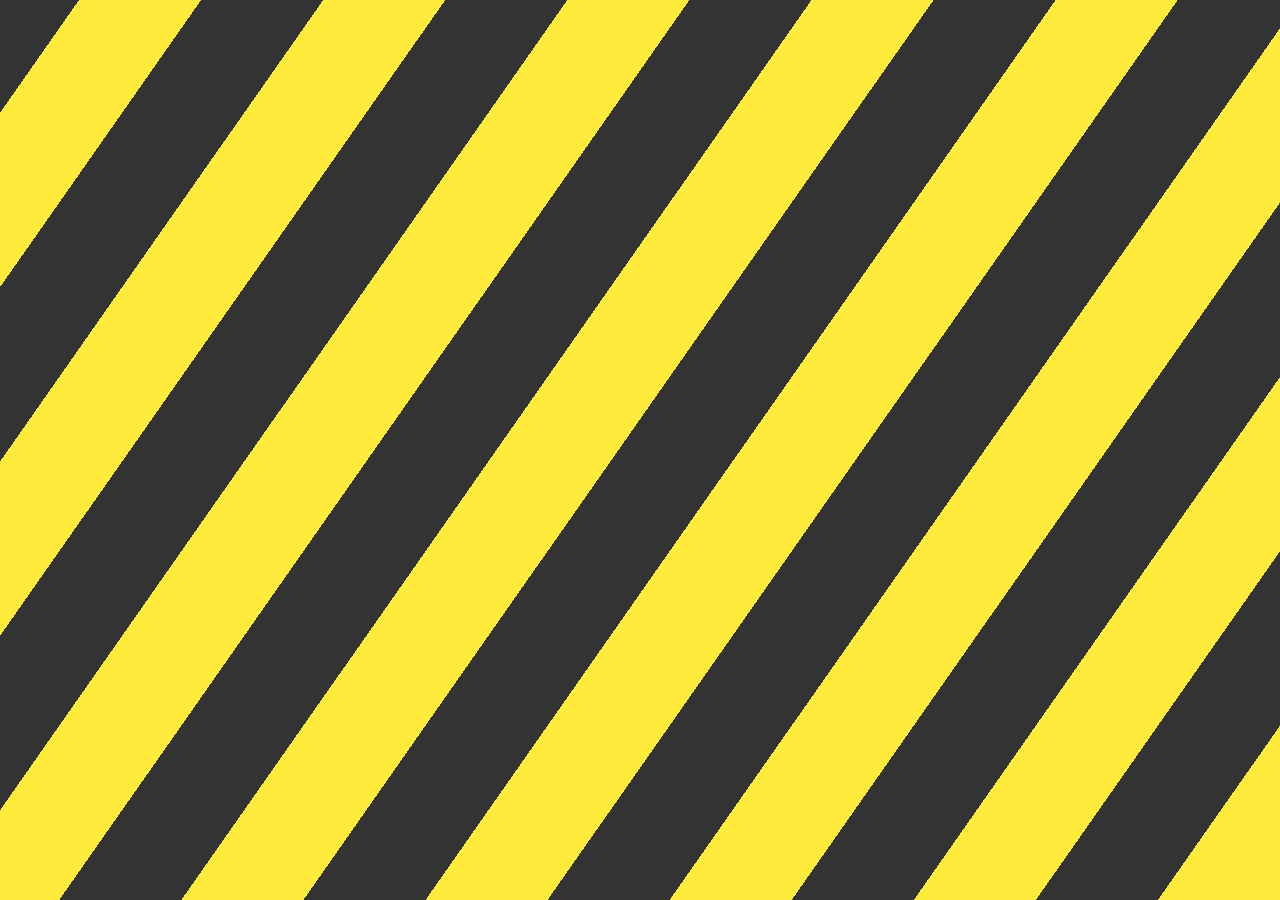
<file: pages/maintenance.html>
<!doctype html>
<html>
    <head>
        <title>Under Construction</title>
        <meta charset="utf-8">
        <meta http-equiv="X-UA-Compatible" content="IE=edge">
        <meta name="viewport" content="width=device-width, initial-scale=1">
        <link href='https://fonts.googleapis.com/css?family=Open+Sans' rel='stylesheet' type='text/css'>
        <style>
            html, body {
                margin: 0;
                padding: 0;
                border: 0;
                height: 100%;
                color: #1abc9c;
                font-family: 'Open Sans', sans-serif;
                background-color: #5D5D5D;
                text-shadow: 1px 1px 1px #000;
            }
            body {
                display: flex;
                align-items: center;
                justify-content: center;
                background: repeating-linear-gradient(
                  -55deg,
                  #FFEB3B,
                  #FFEB3B 100px,
                  #333 100px,
                  #333 200px
                );
            }
            .logo {
                margin-left: auto;
                margin-right: auto;
                height: auto;
                font-family: Montserrat, sans-serif;
                text-align: center;
                font-size: 80px;
            }
            .text {
                font-weight: 100;
                font-size: 25px;
                text-align: center;
                width: 100%;
                margin-top: 20px;
            }
            .go-home-link {
                text-align: center;
                margin-top: 20px;
            }
            a:hover {
                color: #1abc9c;
                text-decoration: none;
            }
            a, a:visited {
                color: white;
                background-color: transparent;
                text-decoration: none;
                text-transform: capitalize;
            }
            .from-begin {
                text-align: center;
                font-size: 20px;
                position: fixed;
                bottom: 0;
                left: 50%;
                margin-left: -75px;
                width: 150px;
            }
            .from-begin svg {
                fill: #F7F7F7;
                height: auto;
                max-height: 200px;
                filter: drop-shadow(1px 1px 1px #000);
                -webkit-filter: drop-shadow(1px 1px 1px #000);
            }
            @media (max-width: 799px) {
                .logo {
                    font-size: 40px;
                }
                .text, .email {
                    font-size: 20px;
                    font-weight: 300;
                }
                .from-begin {
                    width: 100px;
                    margin-left: -50px;
                }
            }
            @-webkit-keyframes slide-in {
                0% { opacity: 0.0; filter: alpha(opacity=0); -webkit-transform: translateY(20px); transform: translateY(20px);}
                100% { opacity: 1.0; filter: alpha(opacity=100); -webkit-transform: translateY(0px); transform: translateY(0px);}
            }
            @keyframes slide-in {
                0% { opacity: 0.0; filter: alpha(opacity=0); -webkit-transform: translateY(20px); transform: translateY(20px);}
                100% { opacity: 1.0; filter: alpha(opacity=100); -webkit-transform: translateY(0px); transform: translateY(0px);}
            }
            @-webkit-keyframes fade-in {
                0% { opacity: 0.0; filter: alpha(opacity=0);}
                100% { opacity: 1.0; filter: alpha(opacity=100);}
            }
            @keyframes fade-in {
                0% { opacity: 0.0; filter: alpha(opacity=0);}
                100% { opacity: 1.0; filter: alpha(opacity=100);}
            }
            .flex>div{
                opacity: 0;
                filter: alpha(opacity=0);
            }
            .flex>div:nth-of-type(1) {
                -webkit-animation: slide-in 1.0s forwards;
                -webkit-animation-delay: 0s;
                -webkit-animation: slide-in 1.0s forwards;
                        animation: slide-in 1.0s forwards;
                -webkit-animation-delay: 0.3s;
                        animation-delay: 0.3s;
            }
            .flex>div:nth-of-type(2), .flex>div:nth-of-type(3) {
                -webkit-animation: slide-in 1.0s forwards;
                -webkit-animation-delay: 0s;
                -webkit-animation: slide-in 1.0s forwards;
                        animation: slide-in 1.0s forwards;
                -webkit-animation-delay: 1.5s;
                        animation-delay: 1.5s;
            }
            .flex>div:nth-of-type(4) {
                -webkit-animation: fade-in 1.0s forwards;
                -webkit-animation-delay: 0s;
                -webkit-animation: fade-in 1.0s forwards;
                        animation: fade-in 1.0s forwards;
                -webkit-animation-delay: 2.8s;
                        animation-delay: 2.8s;
            }
        </style>
    </head>
    <body>
        <div class="flex">
            <div class="logo">
                UNDER CONSTRUCTION
            </div>
            <div class="text">
                Coming Soon!
            </div>
            <div class="go-home-link">
                <a href="/index.html">HOME</a>
            </div>
    </body>
</html>
</file>
